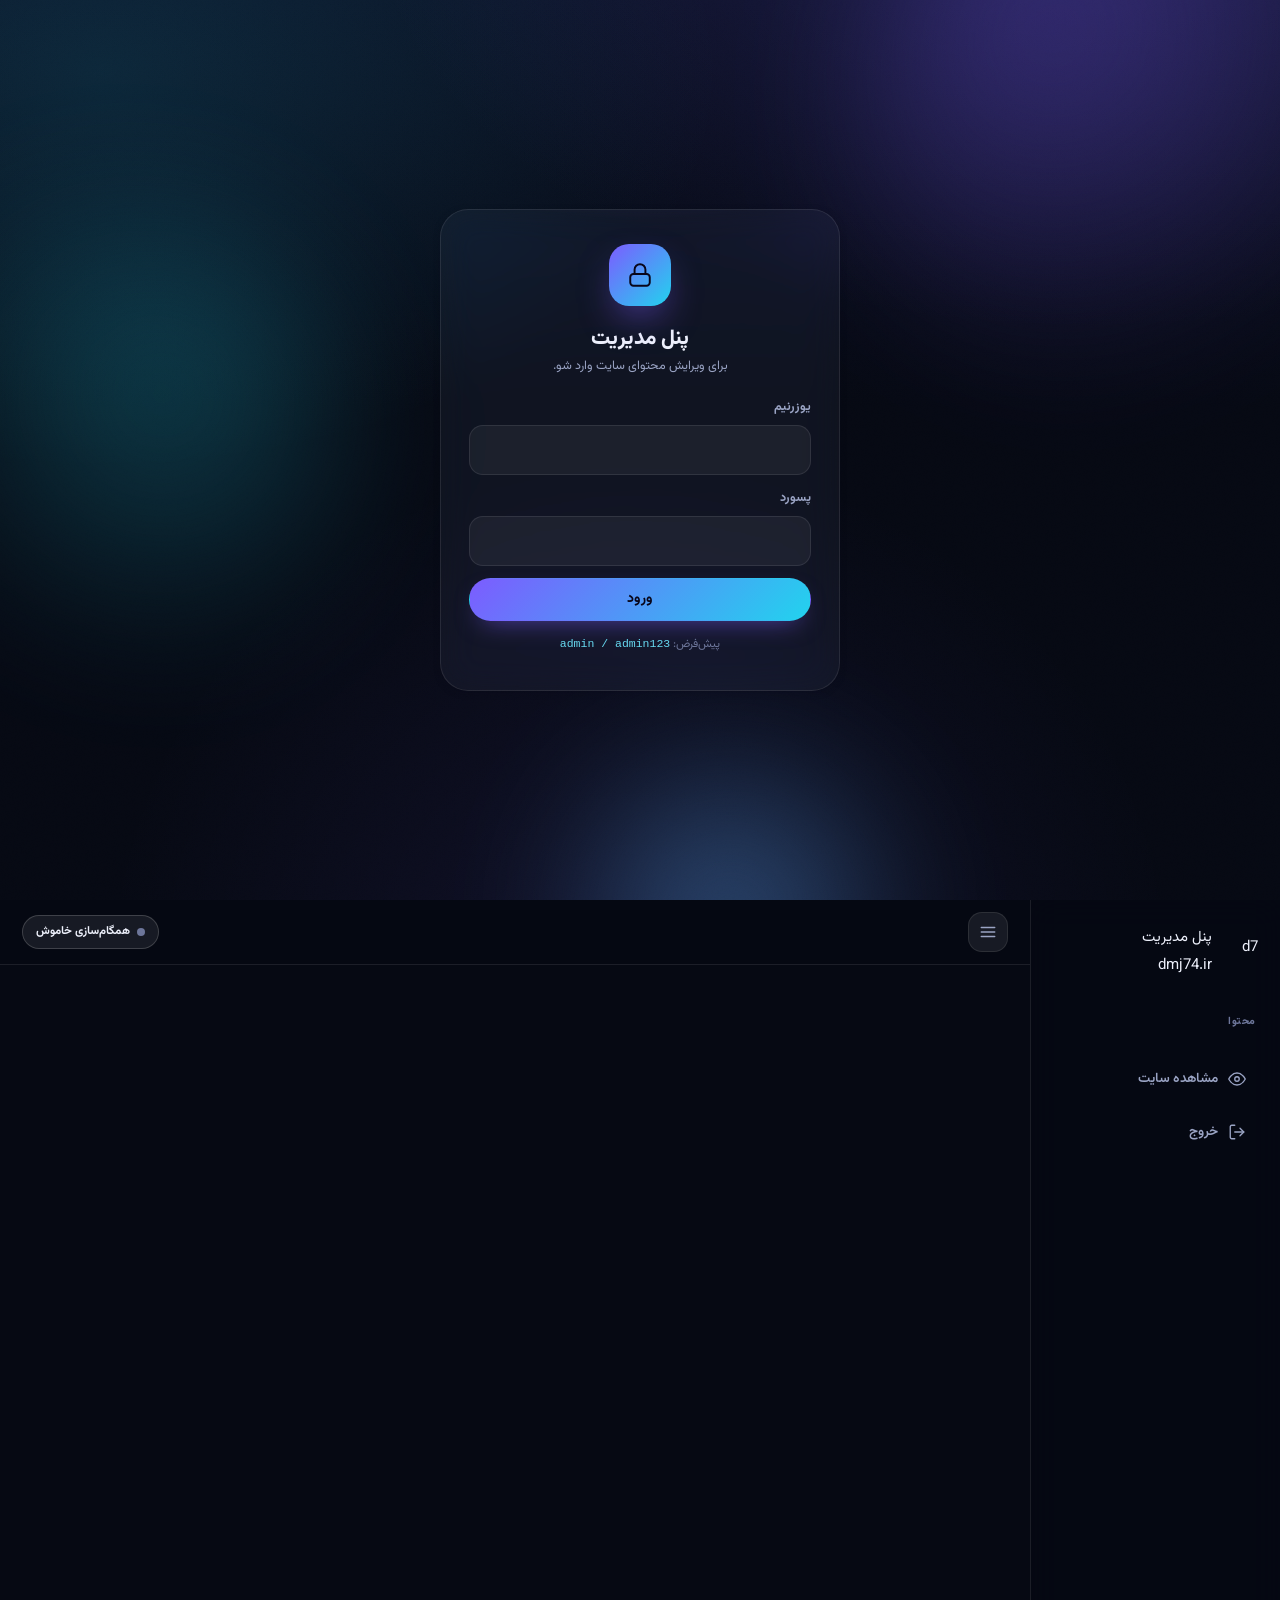
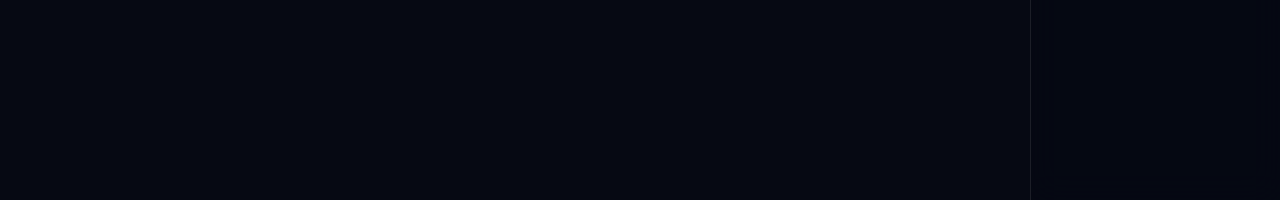
<file: admin.html>
<!doctype html>
<html lang="fa" dir="rtl" data-theme="dark" data-accent="aurora">
<head>
  <meta charset="utf-8">
  <meta name="viewport" content="width=device-width, initial-scale=1, viewport-fit=cover">
  <title>پنل مدیریت | dmj74</title>
  <meta name="robots" content="noindex">
  <meta name="theme-color" content="#060913">
  <link rel="icon" href="data:image/svg+xml,%3Csvg xmlns='http://www.w3.org/2000/svg' viewBox='0 0 64 64'%3E%3Cdefs%3E%3ClinearGradient id='g' x1='0' y1='0' x2='1' y2='1'%3E%3Cstop offset='0' stop-color='%237c5cff'/%3E%3Cstop offset='1' stop-color='%2322d3ee'/%3E%3C/linearGradient%3E%3C/defs%3E%3Crect width='64' height='64' rx='16' fill='url(%23g)'/%3E%3Ctext x='32' y='42' font-family='sans-serif' font-size='26' font-weight='800' fill='%2308061a' text-anchor='middle'%3Ed7%3C/text%3E%3C/svg%3E">
  <link rel="preload" href="assets/fonts/Vazirmatn-var.woff2" as="font" type="font/woff2" crossorigin>
  <link rel="stylesheet" href="assets/css/base.css">
  <link rel="stylesheet" href="assets/css/admin.css">
</head>
<body>
  <div class="bg" aria-hidden="true">
    <i class="bg__orb bg__orb--1"></i><i class="bg__orb bg__orb--2"></i><i class="bg__orb bg__orb--3"></i>
  </div>

  <!-- login -->
  <section class="auth" id="authView" hidden>
    <form class="auth__card card" id="loginForm">
      <span class="auth__mark"><svg class="icon" aria-hidden="true"><use href="#i-lock"/></svg></span>
      <div>
        <h1 class="auth__title">پنل مدیریت</h1>
        <p class="muted small">برای ویرایش محتوای سایت وارد شو.</p>
      </div>
      <div class="auth__form">
        <div class="field"><label class="label" for="lgUser">یوزرنیم</label><input class="input" id="lgUser" autocomplete="username" required></div>
        <div class="field"><label class="label" for="lgPass">پسورد</label><input class="input" id="lgPass" type="password" autocomplete="current-password" required></div>
        <button class="btn btn--primary" type="submit" style="width:100%">ورود</button>
        <p class="auth__hint center">پیش‌فرض: <code>admin / admin123</code></p>
      </div>
    </form>
  </section>

  <!-- dashboard -->
  <div class="shell" id="shell" hidden>
    <aside class="side" id="side">
      <div class="side__brand">
        <span class="brand__mark">d7</span>
        <span><span class="brand__name">پنل مدیریت</span><br><span class="brand__sub">dmj74.ir</span></span>
      </div>
      <span class="side__label">محتوا</span>
      <nav id="sideNav" style="display:grid;gap:4px"></nav>
      <div class="side__foot">
        <a class="side__btn" href="index.html"><svg class="icon" aria-hidden="true"><use href="#i-eye"/></svg> مشاهده سایت</a>
        <button class="side__btn" id="logoutBtn"><svg class="icon" aria-hidden="true"><use href="#i-logout"/></svg> خروج</button>
      </div>
    </aside>
    <div class="side-scrim" id="scrim" hidden></div>

    <div class="main">
      <div class="main__bar">
        <div class="row">
          <button class="iconbtn" id="menuBtn" aria-label="منو"><svg class="icon" aria-hidden="true"><use href="#i-menu"/></svg></button>
          <h1 class="main__title" id="mainTitle"></h1>
        </div>
        <div class="row">
          <span class="pill" id="syncPill"><i class="pill__dot"></i><span id="syncTxt">همگام‌سازی خاموش</span></span>
        </div>
      </div>
      <div class="main__in" id="panel"></div>
    </div>
  </div>

  <div class="toasts" id="toasts" aria-live="polite"></div>
  <div class="splash" id="splash"><div class="splash__ring" role="status" aria-label="در حال بارگذاری"></div></div>

  <script src="assets/js/core.js"></script>
  <script src="assets/js/admin.js"></script>
</body>
</html>
</file>
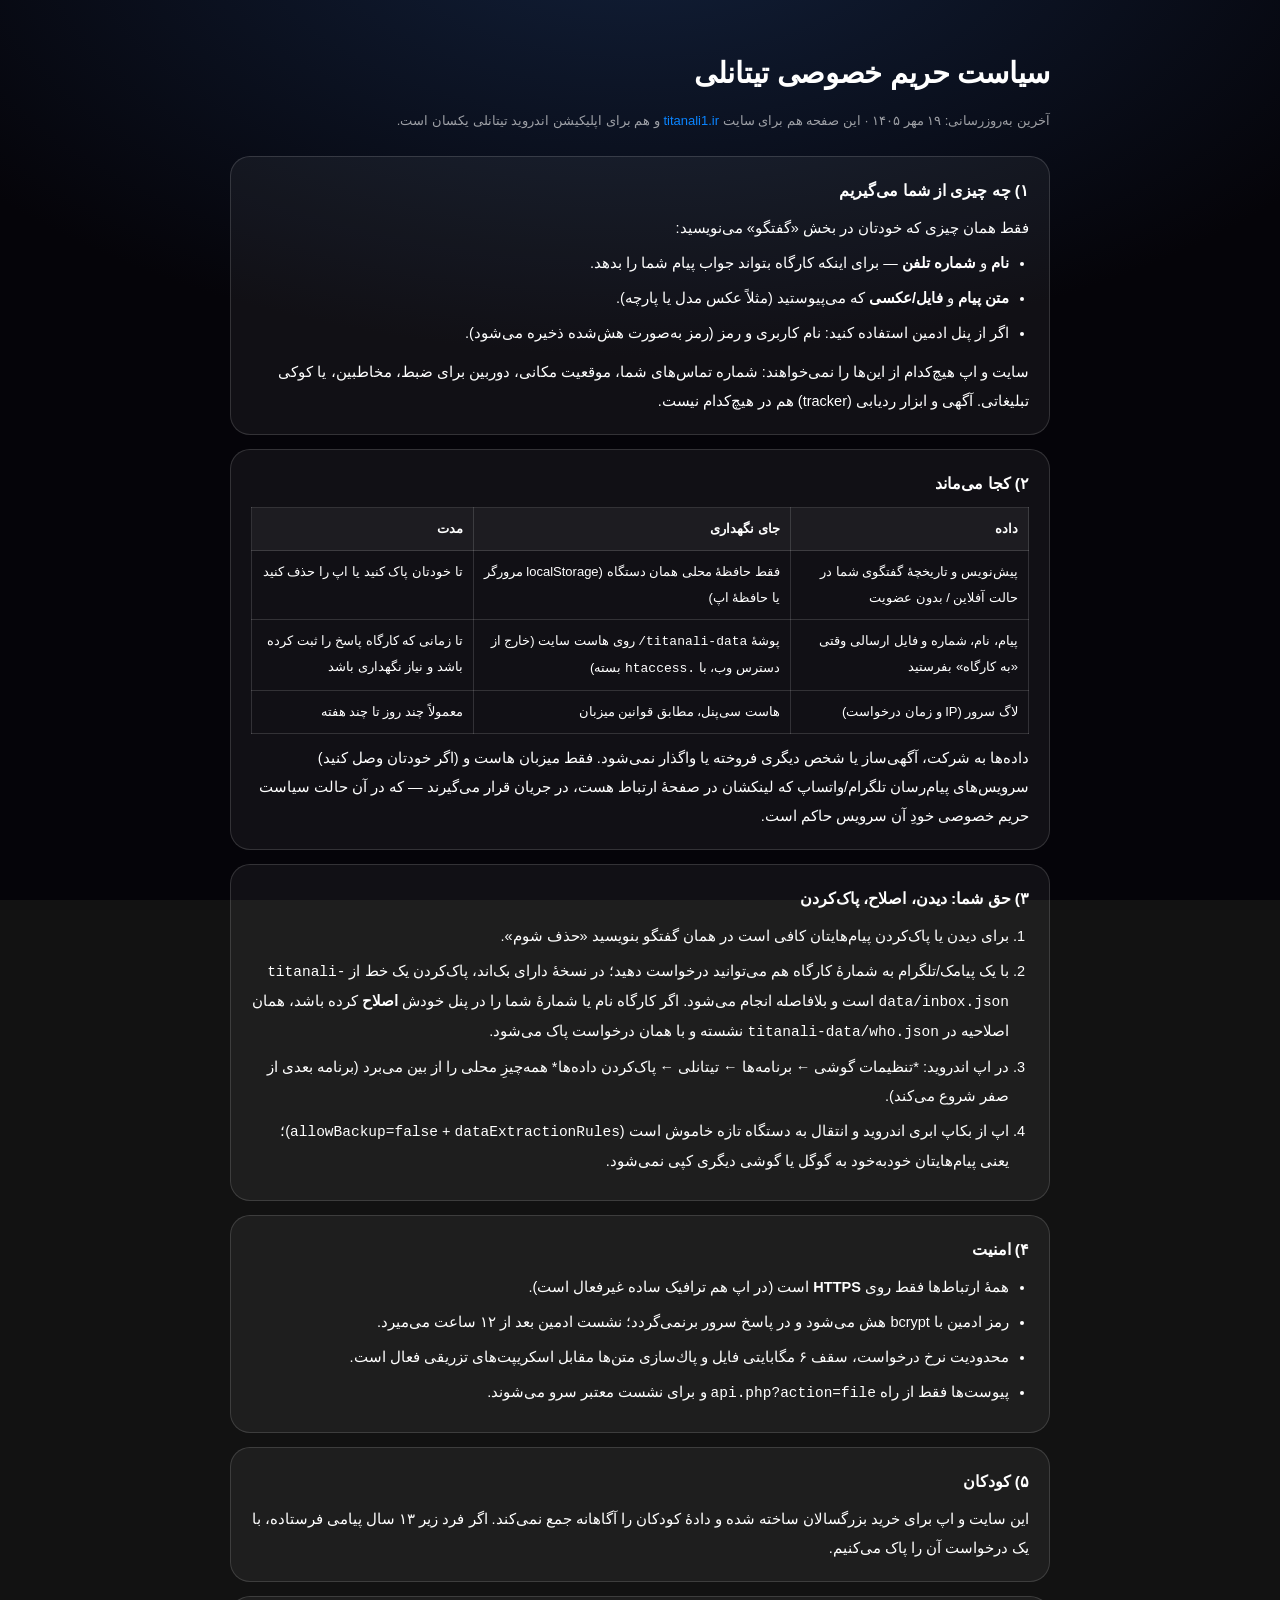
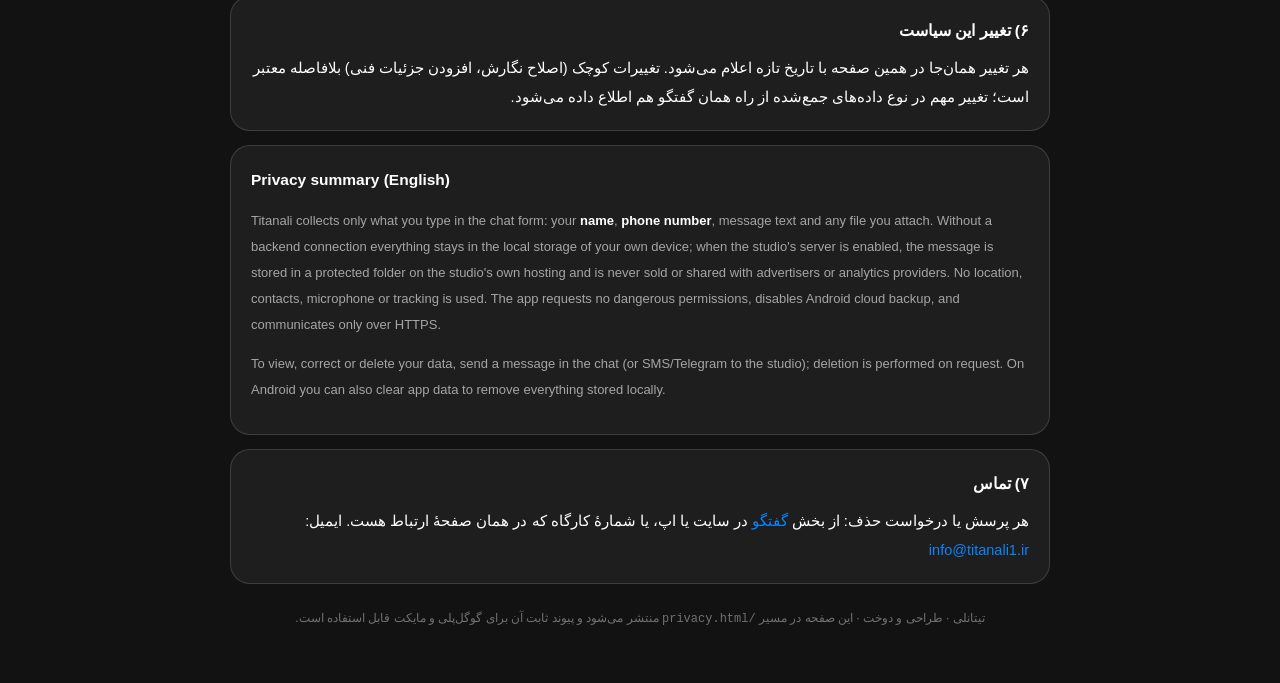
<file: privacy.html>
<!DOCTYPE html>
<html lang="fa" dir="rtl">
<head>
<meta charset="UTF-8">
<meta name="viewport" content="width=device-width,initial-scale=1,viewport-fit=cover">
<meta name="theme-color" content="#050409">
<meta name="robots" content="index,follow">
<title>سیاست حریم خصوصی — تیتانلی</title>
<meta name="description" content="چه داده‌هایی در سایت و اپلیکیشن اندروید تیتانلی جمع می‌شود، کجا می‌ماند و چطور پاک می‌شود.">
<link rel="icon" href="favicon.svg">
<style>
:root{color-scheme:dark;--bg:#050409;--tx:#fff;--mut:rgba(255,255,255,.6);--line:rgba(255,255,255,.14);
  --blue:#0a84ff;--r:20px}
*{box-sizing:border-box}
body{margin:0;background:radial-gradient(120% 90% at 50% -10%,#12203a 0%,var(--bg) 55%) fixed;color:var(--tx);
  font:14px/2 -apple-system,"Segoe UI",Vazirmatn,Tahoma,sans-serif;padding:26px 16px 60px}
main{max-width:820px;margin:0 auto}
h1{font-size:24px;margin:0 0 6px;letter-spacing:-.3px}
.sub{color:var(--mut);font-size:13px;margin:0 0 22px}
.card{background:rgba(255,255,255,.05);border:1px solid var(--line);border-radius:var(--r);
  padding:18px 20px;margin:0 0 14px}
h2{font-size:15.5px;margin:0 0 8px}
ul,ol{margin:6px 0 0;padding-inline-start:20px}
li{margin:0 0 6px}
b{color:#fff}
table{width:100%;border-collapse:collapse;font-size:13px;margin-top:8px}
th,td{border:1px solid var(--line);padding:8px 10px;text-align:start;vertical-align:top}
th{background:rgba(255,255,255,.05);font-weight:800}
a{color:var(--blue);text-decoration:none}
a:hover{text-decoration:underline}
.en{direction:ltr;text-align:left;font-size:13px;color:var(--mut)}
.en h2{color:var(--tx)}
footer{color:rgba(255,255,255,.4);font-size:12px;margin-top:22px;text-align:center}
@media (min-width:700px){body{padding-top:44px;font-size:14.5px}h1{font-size:29px}}
</style>
</head>
<body>
<main>
  <h1>سیاست حریم خصوصی تیتانلی</h1>
  <p class="sub">آخرین به‌روزرسانی: ۱۹ مهر ۱۴۰۵ · این صفحه هم برای سایت <a href="index.html">titanali1.ir</a>
  و هم برای اپلیکیشن اندروید تیتانلی یکسان است.</p>

  <div class="card">
    <h2>۱) چه چیزی از شما می‌گیریم</h2>
    فقط همان چیزی که خودتان در بخش «گفتگو» می‌نویسید:
    <ul>
      <li><b>نام</b> و <b>شماره تلفن</b> — برای اینکه کارگاه بتواند جواب پیام شما را بدهد.</li>
      <li><b>متن پیام</b> و <b>فایل/عکسی</b> که می‌پیوستید (مثلاً عکس مدل یا پارچه).</li>
      <li>اگر از پنل ادمین استفاده کنید: نام کاربری و رمز (رمز به‌صورت هش‌شده ذخیره می‌شود).</li>
    </ul>
    <p style="margin:10px 0 0">سایت و اپ هیچ‌کدام از این‌ها را نمی‌خواهند: شماره تماس‌های شما، موقعیت مکانی،
    دوربین برای ضبط، مخاطبین، یا کوکی تبلیغاتی. آگهی و ابزار ردیابی (tracker) هم در هیچ‌کدام نیست.</p>
  </div>

  <div class="card">
    <h2>۲) کجا می‌ماند</h2>
    <table>
      <tr><th>داده</th><th>جای نگهداری</th><th>مدت</th></tr>
      <tr><td>پیش‌نویس و تاریخچهٔ گفتگوی شما در حالت آفلاین / بدون عضویت</td>
          <td>فقط حافظهٔ محلی همان دستگاه (localStorage مرورگر یا حافظهٔ اپ)</td><td>تا خودتان پاک کنید یا اپ را حذف کنید</td></tr>
      <tr><td>پیام، نام، شماره و فایل ارسالی وقتی «به کارگاه» بفرستید</td>
          <td>پوشهٔ <code>titanali-data/</code> روی هاست سایت (خارج از دسترس وب، با <code>.htaccess</code> بسته)</td>
          <td>تا زمانی که کارگاه پاسخ را ثبت کرده باشد و نیاز نگهداری باشد</td></tr>
      <tr><td>لاگ سرور (IP و زمان درخواست)</td><td>هاست سی‌پنل، مطابق قوانین میزبان</td><td>معمولاً چند روز تا چند هفته</td></tr>
    </table>
    <p style="margin:10px 0 0">داده‌ها به شرکت، آگهی‌ساز یا شخص دیگری فروخته یا واگذار نمی‌شود. فقط
    میزبان هاست و (اگر خودتان وصل کنید) سرویس‌های پیام‌رسان تلگرام/واتساپ که لینکشان در صفحهٔ
    ارتباط هست، در جریان قرار می‌گیرند — که در آن حالت سیاست حریم خصوصی خودِ آن سرویس حاکم است.</p>
  </div>

  <div class="card">
    <h2>۳) حق شما: دیدن، اصلاح، پاک‌کردن</h2>
    <ol>
      <li>برای دیدن یا پاک‌کردن پیام‌هایتان کافی است در همان گفتگو بنویسید «حذف شوم».</li>
      <li>با یک پیامک/تلگرام به شمارهٔ کارگاه هم می‌توانید درخواست دهید؛ در نسخهٔ دارای بک‌اند،
      پاک‌کردن یک خط از <code>titanali-data/inbox.json</code> است و بلافاصله انجام می‌شود. اگر کارگاه نام یا
      شمارهٔ شما را در پنل خودش <b>اصلاح</b> کرده باشد، همان اصلاحیه در <code>titanali-data/who.json</code>
      نشسته و با همان درخواست پاک می‌شود.</li>
      <li>در اپ اندروید: *تنظیمات گوشی ← برنامه‌ها ← تیتانلی ← پاک‌کردن داده‌ها* همه‌چیزِ محلی را
      از بین می‌برد (برنامه بعدی از صفر شروع می‌کند).</li>
      <li>اپ از بکاپ ابری اندروید و انتقال به دستگاه تازه خاموش است
      (<code>allowBackup=false</code> + <code>dataExtractionRules</code>)؛ یعنی پیام‌هایتان خودبه‌خود
      به گوگل یا گوشی دیگری کپی نمی‌شود.</li>
    </ol>
  </div>

  <div class="card">
    <h2>۴) امنیت</h2>
    <ul>
      <li> همهٔ ارتباط‌ها فقط روی <b>HTTPS</b> است (در اپ هم ترافیک ساده غیرفعال است).
      <li>رمز ادمین با bcrypt هش می‌شود و در پاسخ سرور برنمی‌گردد؛ نشست ادمین بعد از ۱۲ ساعت می‌میرد.</li>
      <li>محدودیت نرخ درخواست، سقف ۶ مگابایتی فایل و پاك‌سازی متن‌ها مقابل اسکریپت‌های تزریقی فعال است.</li>
      <li>پیوست‌ها فقط از راه <code>api.php?action=file</code> و برای نشست معتبر سرو می‌شوند.</li>
    </ul>
  </div>

  <div class="card">
    <h2>۵) کودکان</h2>
    <p style="margin:0">این سایت و اپ برای خرید بزرگسالان ساخته شده و دادهٔ کودکان را آگاهانه جمع
    نمی‌کند. اگر فرد زیر ۱۳ سال پیامی فرستاده، با یک درخواست آن را پاک می‌کنیم.</p>
  </div>

  <div class="card">
    <h2>۶) تغییر این سیاست</h2>
    <p style="margin:0">هر تغییر همان‌جا در همین صفحه با تاریخ تازه اعلام می‌شود. تغییرات کوچک
    (اصلاح نگارش، افزودن جزئیات فنی) بلافاصله معتبر است؛ تغییر مهم در نوع داده‌های جمع‌شده از راه
    همان گفتگو هم اطلاع داده می‌شود.</p>
  </div>

  <div class="card en">
    <h2>Privacy summary (English)</h2>
    <p>Titanali collects only what you type in the chat form: your <b>name</b>, <b>phone number</b>,
    message text and any file you attach. Without a backend connection everything stays in the
    local storage of your own device; when the studio's server is enabled, the message is stored in a
    protected folder on the studio's own hosting and is never sold or shared with advertisers or
    analytics providers. No location, contacts, microphone or tracking is used. The app requests no
    dangerous permissions, disables Android cloud backup, and communicates only over HTTPS.</p>
    <p>To view, correct or delete your data, send a message in the chat (or SMS/Telegram to the
    studio); deletion is performed on request. On Android you can also clear app data to remove
    everything stored locally.</p>
  </div>

  <div class="card">
    <h2>۷) تماس</h2>
    <p style="margin:0">هر پرسش یا درخواست حذف: از بخش <a href="index.html#chat">گفتگو</a> در سایت یا اپ،
    یا شمارهٔ کارگاه که در همان صفحهٔ ارتباط هست. ایمیل: <a href="mailto:info@titanali1.ir">info@titanali1.ir</a></p>
  </div>

  <footer>تیتانلی · طراحی و دوخت · این صفحه در مسیر <code>/privacy.html</code> منتشر می‌شود و پیوند
  ثابت آن برای گوگل‌پلی و مایکت قابل استفاده است.</footer>
</main>
</body>
</html>
</file>
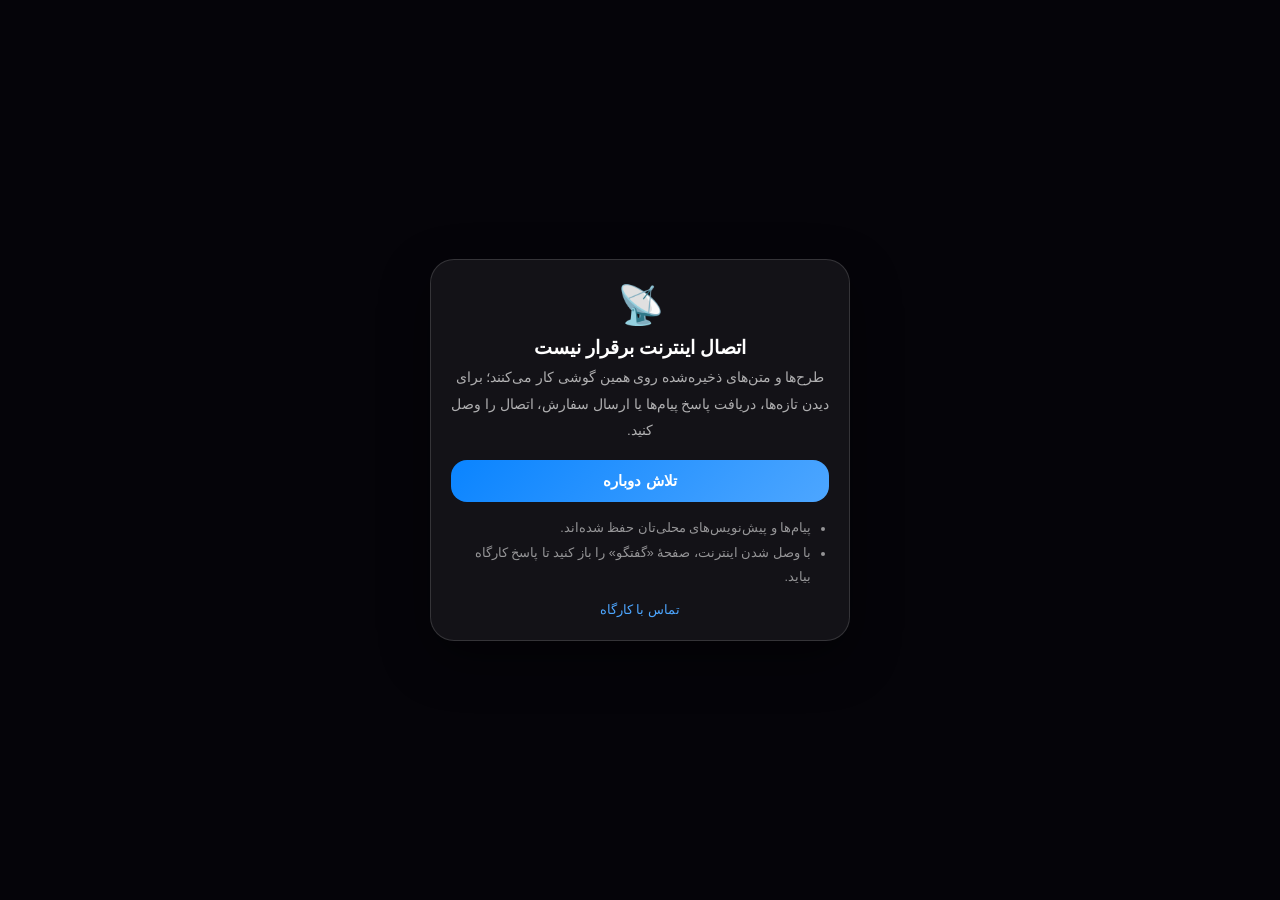
<file: android/app/src/main/assets/web/offline.html>
<!DOCTYPE html>
<html lang="fa" dir="rtl">
<head>
<meta charset="UTF-8">
<meta name="viewport" content="width=device-width,initial-scale=1,viewport-fit=cover">
<meta name="theme-color" content="#050409">
<title>اتصال ندارد — تیتانلی</title>
<style>
:root{color-scheme:dark}
*{box-sizing:border-box}
body{margin:0;min-height:100vh;display:grid;place-items:center;padding:26px;font-family:-apple-system,"Segoe UI",Vazirmatn,Tahoma,sans-serif;
  background:#050409;color:#fff;text-align:center}
main{max-width:420px;background:rgba(255,255,255,.06);border:1px solid rgba(255,255,255,.14);border-radius:24px;padding:26px 20px 22px;
  box-shadow:0 18px 50px rgba(0,0,0,.45)}
.ic{font-size:38px;line-height:1}
h1{font-size:19px;margin:12px 0 6px;font-weight:800}
p{font-size:13.5px;line-height:1.95;color:rgba(255,255,255,.66);margin:0 0 16px}
button{width:100%;border:0;border-radius:16px;padding:13px 16px;font-size:14.5px;font-weight:800;color:#fff;
  background:linear-gradient(135deg,#0a84ff,#4da6ff);font-family:inherit}
button:active{transform:scale(.98)}
a{color:#4da6ff;text-decoration:none;font-size:12.5px;display:inline-block;margin-top:12px}
ul{text-align:start;font-size:12.5px;line-height:1.95;color:rgba(255,255,255,.55);margin:14px 0 0;padding-inline-start:18px}
</style>
</head>
<body>
<main>
  <div class="ic">📡</div>
  <h1>اتصال اینترنت برقرار نیست</h1>
  <p>طرح‌ها و متن‌های ذخیره‌شده روی همین گوشی کار می‌کنند؛ برای دیدن تازه‌ها، دریافت پاسخ پیام‌ها یا ارسال سفارش، اتصال را وصل کنید.</p>
  <button type="button" onclick="location.replace('index.html')">تلاش دوباره</button>
  <ul>
    <li>پیام‌ها و پیش‌نویس‌های محلی‌تان حفظ شده‌اند.</li>
    <li>با وصل شدن اینترنت، صفحهٔ «گفتگو» را باز کنید تا پاسخ کارگاه بیاید.</li>
  </ul>
  <a href="tel:+989120000000">تماس با کارگاه</a>
</main>
</body>
</html>
</file>
<file: assets/css/base.css>
/* ============================================================
   AURORA GLASS — base design system for dmj74.ir
   توکن‌ها، ریست، تایپوگرافی و ابزارهای پایه
   ============================================================ */

/* ---------- Fonts (vendored, OFL) ---------- */
@font-face {
  font-family: "Vazirmatn";
  src: url("../fonts/Vazirmatn-var.woff2") format("woff2");
  font-weight: 100 900;
  font-style: normal;
  font-display: swap;
}
@font-face {
  font-family: "Vazirmatn RD";
  src: url("../fonts/Vazirmatn-RD-var.woff2") format("woff2");
  font-weight: 100 900;
  font-style: normal;
  font-display: swap;
}
@font-face {
  font-family: "Vazirmatn FD";
  src: url("../fonts/Vazirmatn-FD-Regular.woff2") format("woff2");
  font-weight: 400;
  font-display: swap;
}
@font-face {
  font-family: "Vazirmatn FD";
  src: url("../fonts/Vazirmatn-FD-Bold.woff2") format("woff2");
  font-weight: 700;
  font-display: swap;
}

/* ---------- Tokens ---------- */
:root {
  color-scheme: dark;

  /* type */
  --font-sans: "Vazirmatn", "Segoe UI", Tahoma, system-ui, sans-serif;
  --font-display: "Vazirmatn RD", "Vazirmatn", Tahoma, system-ui, sans-serif;
  --font-fd: "Vazirmatn FD", "Vazirmatn", Tahoma, sans-serif;

  /* radii */
  --r-xs: 10px;
  --r-sm: 14px;
  --r-md: 20px;
  --r-lg: 28px;
  --r-xl: 36px;
  --r-full: 999px;

  /* spacing scale */
  --s-1: 4px;  --s-2: 8px;  --s-3: 12px; --s-4: 16px;
  --s-5: 24px; --s-6: 32px; --s-7: 48px; --s-8: 64px; --s-9: 96px;

  /* elevation */
  --sh-1: 0 2px 10px -4px rgb(2 6 23 / .5);
  --sh-2: 0 12px 32px -14px rgb(2 6 23 / .65);
  --sh-3: 0 28px 70px -28px rgb(2 6 23 / .8);
  --sh-glow: 0 0 0 1px var(--stroke-2), 0 14px 44px -18px color-mix(in oklab, var(--a1) 55%, transparent);

  /* motion */
  --t-fast: .18s cubic-bezier(.3, .7, .4, 1);
  --t: .32s cubic-bezier(.22, .8, .3, 1);
  --t-slow: .6s cubic-bezier(.22, .8, .3, 1);

  /* layout */
  --topbar-h: 64px;
  --dock-h: 78px;
  --wrap: 1180px;

  --blur: 18px;
  --grad: linear-gradient(135deg, var(--a1), var(--a2));
}

/* ---------- Accent presets ---------- */
:root, [data-accent="aurora"] { --a1: #7c5cff; --a2: #22d3ee; }
[data-accent="sunset"]  { --a1: #ff4d8d; --a2: #ffb454; }
[data-accent="emerald"] { --a1: #10b981; --a2: #a3e635; }
[data-accent="ocean"]   { --a1: #38bdf8; --a2: #818cf8; }

/* ---------- Themes ---------- */
[data-theme="dark"] {
  color-scheme: dark;
  --bg: #060913;
  --bg-2: #0a0f22;
  --surface: rgb(255 255 255 / .045);
  --surface-2: rgb(255 255 255 / .075);
  --surface-3: rgb(255 255 255 / .11);
  --stroke: rgb(255 255 255 / .09);
  --stroke-2: rgb(255 255 255 / .17);
  --text: #edf0fb;
  --muted: #9aa4c4;
  --faint: #6d769a;
  --on-accent: #08061a;
  --field-bg: rgb(255 255 255 / .05);
  --shadow-amb: rgb(0 0 0 / .55);
}
[data-theme="light"] {
  color-scheme: light;
  --bg: #eef1f9;
  --bg-2: #f8f9fe;
  --surface: rgb(255 255 255 / .62);
  --surface-2: rgb(255 255 255 / .82);
  --surface-3: rgb(255 255 255 / .95);
  --stroke: rgb(15 20 45 / .1);
  --stroke-2: rgb(15 20 45 / .18);
  --text: #12162b;
  --muted: #525a78;
  --faint: #878da8;
  --on-accent: #ffffff;
  --field-bg: rgb(255 255 255 / .7);
  --shadow-amb: rgb(30 40 90 / .18);
  --sh-1: 0 2px 10px -4px rgb(30 40 90 / .18);
  --sh-2: 0 12px 32px -14px rgb(30 40 90 / .25);
  --sh-3: 0 28px 70px -28px rgb(30 40 90 / .35);
}

/* ---------- Reset ---------- */
*, *::before, *::after { box-sizing: border-box; }
* { margin: 0; }
html { -webkit-text-size-adjust: 100%; scroll-behavior: smooth; }
body {
  font-family: var(--font-sans);
  background: var(--bg);
  color: var(--text);
  line-height: 1.85;
  font-size: 15px;
  min-height: 100dvh;
  overflow-x: hidden;
  -webkit-font-smoothing: antialiased;
  transition: background var(--t), color var(--t);
}
img, svg, video { display: block; max-width: 100%; }
button, input, textarea, select { font: inherit; color: inherit; }
button { background: none; border: 0; cursor: pointer; padding: 0; }
a { color: inherit; text-decoration: none; }
ul, ol { list-style: none; padding: 0; }
h1, h2, h3, h4 { font-family: var(--font-display); line-height: 1.45; font-weight: 800; }
::selection { background: color-mix(in oklab, var(--a1) 45%, transparent); color: var(--text); }

/* ---------- Ambient background ---------- */
.bg {
  position: fixed; inset: 0; z-index: -2; overflow: hidden;
  background:
    radial-gradient(1200px 700px at 85% -10%, color-mix(in oklab, var(--a1) 16%, transparent), transparent 60%),
    radial-gradient(1000px 640px at 8% 8%, color-mix(in oklab, var(--a2) 13%, transparent), transparent 62%),
    radial-gradient(900px 900px at 50% 110%, color-mix(in oklab, var(--a1) 9%, transparent), transparent 60%),
    linear-gradient(180deg, var(--bg-2), var(--bg) 45%);
}
.bg::after {
  content: ""; position: absolute; inset: 0;
  background-image: url("data:image/svg+xml,%3Csvg xmlns='http://www.w3.org/2000/svg' width='160' height='160'%3E%3Cfilter id='n'%3E%3CfeTurbulence type='fractalNoise' baseFrequency='.9' numOctaves='2'/%3E%3C/filter%3E%3Crect width='160' height='160' filter='url(%23n)' opacity='.5'/%3E%3C/svg%3E");
  opacity: .05; mix-blend-mode: overlay; pointer-events: none;
}
.bg__orb {
  position: absolute; border-radius: 50%; filter: blur(70px); opacity: .5;
  animation: drift 26s ease-in-out infinite alternate;
}
.bg__orb--1 { width: 46vw; height: 46vw; inset-inline-start: -12vw; top: -14vw;
  background: radial-gradient(circle at 35% 35%, color-mix(in oklab, var(--a1) 60%, transparent), transparent 68%); }
.bg__orb--2 { width: 38vw; height: 38vw; inset-inline-end: -10vw; top: 22vh;
  background: radial-gradient(circle at 60% 40%, color-mix(in oklab, var(--a2) 52%, transparent), transparent 68%);
  animation-delay: -9s; }
.bg__orb--3 { width: 30vw; height: 30vw; inset-inline-start: 28vw; bottom: -16vw;
  background: radial-gradient(circle at 50% 50%, color-mix(in oklab, var(--a1) 38%, var(--a2)), transparent 70%);
  animation-delay: -17s; }
@keyframes drift {
  from { transform: translate3d(0, 0, 0) scale(1); }
  to   { transform: translate3d(4vw, 6vh, 0) scale(1.14); }
}
/* optional photo backdrop (ست می‌شود از پنل مدیریت) */
.bg__img {
  position: fixed; inset: 0; z-index: -1; pointer-events: none;
  background-size: cover; background-position: center;
  opacity: var(--bg-opacity, .35);
  -webkit-mask-image: linear-gradient(180deg, #000 20%, transparent 92%);
  mask-image: linear-gradient(180deg, #000 20%, transparent 92%);
}

/* ---------- Layout helpers ---------- */
.wrap { width: min(100% - 32px, var(--wrap)); margin-inline: auto; }
.stack { display: grid; gap: var(--s-4); }
.row { display: flex; align-items: center; gap: var(--s-3); }
.row--between { justify-content: space-between; }
.row--wrap { flex-wrap: wrap; }
.num { font-family: var(--font-fd); font-feature-settings: "ss01"; }
.flip { transform: scaleX(-1); }

/* ---------- Surfaces ---------- */
.glass {
  background: var(--surface);
  border: 1px solid var(--stroke);
  backdrop-filter: blur(var(--blur)) saturate(150%);
  -webkit-backdrop-filter: blur(var(--blur)) saturate(150%);
}
.card {
  background: var(--surface);
  border: 1px solid var(--stroke);
  border-radius: var(--r-md);
  backdrop-filter: blur(var(--blur)) saturate(140%);
  -webkit-backdrop-filter: blur(var(--blur)) saturate(140%);
  box-shadow: var(--sh-1);
  transition: transform var(--t), border-color var(--t), box-shadow var(--t), background var(--t);
}
.card--hover:hover {
  transform: translateY(-4px);
  border-color: var(--stroke-2);
  box-shadow: var(--sh-glow);
}
.hr { height: 1px; background: var(--stroke); border: 0; }

/* ---------- Text ---------- */
.grad-text {
  background: var(--grad);
  -webkit-background-clip: text; background-clip: text;
  color: transparent;
}
.muted { color: var(--muted); }
.faint { color: var(--faint); }
.small { font-size: 12.5px; }
.tiny { font-size: 11px; }
.bold { font-weight: 700; }
.center { text-align: center; }

/* ---------- Buttons ---------- */
.btn {
  display: inline-flex; align-items: center; justify-content: center; gap: 8px;
  padding: 11px 20px; border-radius: var(--r-full);
  font-weight: 700; font-size: 14px; line-height: 1.4;
  border: 1px solid var(--stroke-2);
  background: var(--surface-2);
  transition: transform var(--t-fast), box-shadow var(--t), background var(--t), border-color var(--t), color var(--t);
  white-space: nowrap;
}
.btn:hover { transform: translateY(-2px); box-shadow: var(--sh-2); }
.btn:active { transform: translateY(0); }
.btn--primary {
  background: var(--grad); color: var(--on-accent); border-color: transparent;
  box-shadow: 0 10px 26px -12px color-mix(in oklab, var(--a1) 70%, transparent);
}
.btn--primary:hover { box-shadow: 0 16px 34px -12px color-mix(in oklab, var(--a1) 85%, transparent); }
.btn--ghost { background: transparent; }
.btn--danger { color: #ff7b8a; border-color: rgb(255 123 138 / .35); background: rgb(255 123 138 / .08); }
.btn--sm { padding: 7px 14px; font-size: 12.5px; }
.btn--icon { padding: 10px; border-radius: var(--r-sm); }
.btn[disabled], .btn.is-disabled { opacity: .45; pointer-events: none; }
.btn .icon { width: 18px; height: 18px; }

/* ---------- Icon button ---------- */
.iconbtn {
  display: inline-grid; place-items: center;
  width: 40px; height: 40px; border-radius: var(--r-sm);
  border: 1px solid var(--stroke); background: var(--surface-2);
  color: var(--muted);
  transition: color var(--t-fast), background var(--t-fast), border-color var(--t-fast), transform var(--t-fast);
}
.iconbtn:hover { color: var(--text); border-color: var(--stroke-2); transform: translateY(-1px); }
.iconbtn .icon { width: 18px; height: 18px; }

/* ---------- Chips & badges ---------- */
.chip {
  display: inline-flex; align-items: center; gap: 6px;
  padding: 5px 12px; border-radius: var(--r-full);
  background: var(--surface-2); border: 1px solid var(--stroke);
  font-size: 12px; font-weight: 600; color: var(--muted);
}
.chip--accent {
  color: color-mix(in oklab, var(--a2) 80%, var(--text));
  border-color: color-mix(in oklab, var(--a1) 40%, transparent);
  background: color-mix(in oklab, var(--a1) 14%, transparent);
}
.badge {
  display: inline-flex; align-items: center; gap: 5px;
  padding: 3px 10px; border-radius: var(--r-full);
  font-size: 11px; font-weight: 700;
  background: color-mix(in oklab, var(--a2) 16%, transparent);
  color: color-mix(in oklab, var(--a2) 85%, var(--text));
  border: 1px solid color-mix(in oklab, var(--a2) 30%, transparent);
}
.badge--ok { background: rgb(52 211 153 / .14); color: #4ade9d; border-color: rgb(52 211 153 / .3); }
.badge--warn { background: rgb(251 191 36 / .14); color: #fbbf24; border-color: rgb(251 191 36 / .3); }
[data-theme="light"] .badge--ok { color: #067a55; }
[data-theme="light"] .badge--warn { color: #92610a; }

/* ---------- Forms ---------- */
.field { display: grid; gap: 6px; }
.label { font-size: 12.5px; font-weight: 700; color: var(--muted); }
.input, .textarea, .select {
  width: 100%; padding: 11px 14px;
  border-radius: var(--r-sm);
  border: 1px solid var(--stroke);
  background: var(--field-bg);
  color: var(--text);
  transition: border-color var(--t-fast), box-shadow var(--t-fast), background var(--t-fast);
  font-size: 14px;
}
.textarea { min-height: 110px; resize: vertical; }
.input:focus, .textarea:focus, .select:focus {
  outline: none;
  border-color: color-mix(in oklab, var(--a1) 65%, transparent);
  box-shadow: 0 0 0 4px color-mix(in oklab, var(--a1) 18%, transparent);
}
.input::placeholder, .textarea::placeholder { color: var(--faint); }
.select { appearance: none; }
.range { accent-color: var(--a1); width: 100%; }
.switch {
  position: relative; width: 44px; height: 25px; border-radius: var(--r-full);
  background: var(--surface-3); border: 1px solid var(--stroke-2);
  transition: background var(--t-fast), border-color var(--t-fast);
  flex: none;
}
.switch::after {
  content: ""; position: absolute; top: 2px; inset-inline-start: 2px;
  width: 19px; height: 19px; border-radius: 50%;
  background: var(--muted); transition: transform var(--t-fast), background var(--t-fast);
}
.switch[aria-checked="true"] { background: var(--grad); border-color: transparent; }
.switch[aria-checked="true"]::after { transform: translateX(-19px); background: #fff; }
[dir="ltr"] .switch[aria-checked="true"]::after { transform: translateX(19px); }

/* ---------- Focus visibility ---------- */
:focus-visible {
  outline: 2px solid color-mix(in oklab, var(--a2) 80%, transparent);
  outline-offset: 2px; border-radius: 6px;
}

/* ---------- Scrollbar ---------- */
::-webkit-scrollbar { width: 10px; height: 10px; }
::-webkit-scrollbar-track { background: transparent; }
::-webkit-scrollbar-thumb {
  background: var(--surface-3); border-radius: 99px;
  border: 2px solid var(--bg);
}
::-webkit-scrollbar-thumb:hover { background: color-mix(in oklab, var(--a1) 45%, var(--surface-3)); }

/* ---------- Reveal on scroll ---------- */
.reveal { opacity: 0; transform: translateY(18px); transition: opacity var(--t-slow), transform var(--t-slow); }
.reveal.is-in { opacity: 1; transform: none; }

/* ---------- Splash ---------- */
.splash {
  position: fixed; inset: 0; z-index: 90; display: grid; place-items: center;
  background: var(--bg); transition: opacity .5s, visibility .5s;
}
.splash.is-done { opacity: 0; visibility: hidden; }
.splash__ring {
  width: 54px; height: 54px; border-radius: 50%;
  border: 3px solid var(--stroke-2); border-top-color: var(--a1); border-inline-end-color: var(--a2);
  animation: spin 1s linear infinite;
}
@keyframes spin { to { transform: rotate(360deg); } }

/* ---------- Toast ---------- */
.toasts { position: fixed; inset-block-end: calc(var(--dock-h) + 22px); inset-inline-start: 50%;
  transform: translateX(50%); z-index: 95; display: grid; gap: 8px; justify-items: center; pointer-events: none; }
[dir="ltr"] .toasts { transform: translateX(-50%); }
.toast {
  display: flex; align-items: center; gap: 8px;
  padding: 10px 18px; border-radius: var(--r-full);
  background: var(--surface-3); border: 1px solid var(--stroke-2);
  backdrop-filter: blur(14px); box-shadow: var(--sh-2);
  font-size: 13px; font-weight: 600;
  animation: toast-in .35s cubic-bezier(.2, .9, .3, 1.2);
}
.toast--ok .icon { color: #34d399; }
.toast--err .icon { color: #fb7185; }
.toast.is-out { animation: toast-out .3s forwards; }
@keyframes toast-in { from { opacity: 0; transform: translateY(14px) scale(.94); } }
@keyframes toast-out { to { opacity: 0; transform: translateY(10px) scale(.96); } }

/* ---------- Empty state ---------- */
.empty {
  display: grid; place-items: center; gap: 10px; text-align: center;
  padding: var(--s-7) var(--s-4);
  border: 1px dashed var(--stroke-2); border-radius: var(--r-md);
  color: var(--muted);
}
.empty .icon { width: 34px; height: 34px; color: var(--faint); }

/* ---------- Motion preferences ---------- */
@media (prefers-reduced-motion: reduce) {
  *, *::before, *::after { animation-duration: .01ms !important; animation-iteration-count: 1 !important; transition-duration: .01ms !important; scroll-behavior: auto !important; }
  .reveal { opacity: 1; transform: none; }
}

/* ---------- Small screens ---------- */
@media (max-width: 640px) {
  :root { --topbar-h: 58px; --dock-h: 70px; }
  body { font-size: 14px; }
}
</file>
<file: assets/css/admin.css>
/* ============================================================
   AURORA GLASS — admin panel components (admin)
   ============================================================ */

/* ---------- Auth ---------- */
.auth { min-height: 100dvh; display: grid; place-items: center; padding: 24px; }
.auth__card {
  width: min(100%, 400px); border-radius: var(--r-lg); padding: 34px 28px;
  display: grid; gap: 18px; justify-items: center; text-align: center;
  position: relative; overflow: hidden;
}
.auth__card::before {
  content: ""; position: absolute; inset: 0;
  background: radial-gradient(420px 220px at 50% -30%, color-mix(in oklab, var(--a1) 24%, transparent), transparent 70%);
}
.auth__mark {
  width: 62px; height: 62px; border-radius: 20px; display: grid; place-items: center;
  background: var(--grad); color: var(--on-accent); position: relative;
  box-shadow: 0 16px 40px -14px color-mix(in oklab, var(--a1) 90%, transparent);
}
.auth__mark .icon { width: 26px; height: 26px; }
.auth__title { font-size: 21px; }
.auth__form { display: grid; gap: 12px; width: 100%; position: relative; text-align: start; }
.auth__hint { font-size: 11.5px; color: var(--faint); }
.auth__hint code { color: color-mix(in oklab, var(--a2) 80%, var(--text)); }

/* ---------- Shell ---------- */
.shell { display: grid; grid-template-columns: 250px 1fr; min-height: 100dvh; }
.side {
  position: sticky; top: 0; height: 100dvh; overflow-y: auto;
  border-inline-end: 1px solid var(--stroke);
  background: color-mix(in oklab, var(--bg) 55%, transparent);
  backdrop-filter: blur(16px);
  padding: 18px 12px; display: grid; gap: 4px; align-content: start;
}
.side__brand { display: flex; align-items: center; gap: 10px; padding: 6px 10px 16px; }
.side__brand .brand__mark { width: 36px; height: 36px; font-size: 15px; }
.side__label { font-size: 10.5px; font-weight: 800; color: var(--faint); letter-spacing: .6px; padding: 12px 12px 6px; }
.side__btn {
  display: flex; align-items: center; gap: 10px; width: 100%;
  padding: 10px 12px; border-radius: var(--r-sm);
  color: var(--muted); font-size: 13.5px; font-weight: 600; text-align: start;
  transition: background var(--t-fast), color var(--t-fast);
}
.side__btn .icon { width: 18px; height: 18px; flex: none; }
.side__btn:hover { background: var(--surface-2); color: var(--text); }
.side__btn[aria-current="true"] {
  background: color-mix(in oklab, var(--a1) 14%, transparent);
  color: color-mix(in oklab, var(--a2) 82%, var(--text));
  box-shadow: inset 0 0 0 1px color-mix(in oklab, var(--a1) 30%, transparent);
}
.side__foot { margin-top: auto; padding: 12px 10px 4px; display: grid; gap: 8px; }

.main { min-width: 0; display: grid; align-content: start; }
.main__bar {
  position: sticky; top: 0; z-index: 20;
  display: flex; align-items: center; justify-content: space-between; gap: 12px;
  padding: 12px 22px;
  background: color-mix(in oklab, var(--bg) 70%, transparent);
  backdrop-filter: blur(16px);
  border-bottom: 1px solid var(--stroke);
}
.main__title { font-size: 16px; display: flex; align-items: center; gap: 8px; }
.main__title .icon { width: 18px; height: 18px; color: var(--a2); }
.main__in { padding: 22px; display: grid; gap: 18px; align-content: start; }

/* ---------- Panels & forms ---------- */
.panel { border-radius: var(--r-md); padding: 22px; display: grid; gap: 16px; align-content: start; }
.panel__head { display: flex; align-items: center; justify-content: space-between; gap: 10px; flex-wrap: wrap; }
.panel__title { font-size: 15.5px; display: flex; align-items: center; gap: 8px; }
.panel__title .icon { width: 17px; height: 17px; color: var(--a2); }
.form-grid { display: grid; grid-template-columns: 1fr 1fr; gap: 14px; }
.form-grid .span-2 { grid-column: 1 / -1; }
.form-actions { display: flex; gap: 10px; flex-wrap: wrap; align-items: center; }

/* upload tiles */
.uploader {
  position: relative; width: 118px; aspect-ratio: 1; border-radius: var(--r-md);
  overflow: hidden; border: 1px dashed var(--stroke-2); cursor: pointer;
  display: grid; place-items: center; color: var(--faint); background: var(--field-bg);
  transition: border-color var(--t-fast), color var(--t-fast);
}
.uploader:hover { border-color: color-mix(in oklab, var(--a1) 60%, transparent); color: var(--a2); }
.uploader img { position: absolute; inset: 0; width: 100%; height: 100%; object-fit: cover; }
.uploader .icon { width: 22px; height: 22px; }
.uploader--wide { width: 100%; aspect-ratio: 21/8; }

/* repeatable rows */
.rows { display: grid; gap: 12px; }
.rowitem {
  border: 1px solid var(--stroke); border-radius: var(--r-md);
  padding: 16px; display: grid; gap: 12px; background: var(--field-bg);
}
.rowitem__head { display: flex; align-items: center; justify-content: space-between; gap: 8px; }
.rowitem__grip { color: var(--faint); font-size: 12px; font-weight: 700; }
.rowitem .form-grid { grid-template-columns: 1fr 1fr; }

/* inbox */
.msg { border: 1px solid var(--stroke); border-radius: var(--r-md); padding: 16px; display: grid; gap: 8px; background: var(--field-bg); }
.msg--unread { border-color: color-mix(in oklab, var(--a1) 45%, transparent); background: color-mix(in oklab, var(--a1) 7%, var(--field-bg)); }
.msg__head { display: flex; align-items: center; justify-content: space-between; gap: 10px; flex-wrap: wrap; }
.msg__from { font-weight: 800; font-size: 14px; }
.msg__date { color: var(--faint); font-size: 11.5px; font-family: var(--font-fd); }
.msg__body { color: var(--muted); font-size: 13.5px; white-space: pre-line; }
.msg__actions { display: flex; gap: 8px; }
.filters { display: flex; gap: 6px; flex-wrap: wrap; }
.filters .chip { cursor: pointer; }
.filters .chip[aria-pressed="true"] { background: var(--grad); color: var(--on-accent); border-color: transparent; }

/* kv list */
.kv { display: grid; gap: 8px; }
.kv__row { display: flex; justify-content: space-between; gap: 12px; font-size: 13px; padding: 9px 14px;
  border-radius: var(--r-sm); background: var(--field-bg); border: 1px solid var(--stroke); }
.kv__row dt { color: var(--muted); }
.kv__row dd { font-weight: 700; }

/* sync status pill */
.pill { display: inline-flex; align-items: center; gap: 7px; padding: 5px 13px; border-radius: var(--r-full);
  font-size: 11.5px; font-weight: 700; border: 1px solid var(--stroke-2); background: var(--surface-2); }
.pill__dot { width: 8px; height: 8px; border-radius: 50%; background: var(--faint); }
.pill--on .pill__dot { background: #34d399; box-shadow: 0 0 10px #34d399; }
.pill--on { color: #4ade9d; border-color: rgb(52 211 153 / .35); }
[data-theme="light"] .pill--on { color: #067a55; }

/* ---------- Responsive ---------- */
@media (max-width: 900px) {
  .shell { grid-template-columns: 1fr; }
  .side {
    position: fixed; inset-block: 0; inset-inline-start: 0; width: 262px; z-index: 60;
    transform: translateX(100%); transition: transform var(--t); height: 100dvh;
    background: color-mix(in oklab, var(--bg) 92%, transparent);
    box-shadow: var(--sh-3);
  }
  [dir="ltr"] .side { transform: translateX(-100%); }
  .side.is-open { transform: none; }
  .main__bar { padding-inline: 14px; }
  .main__in { padding: 14px; }
  .form-grid, .rowitem .form-grid { grid-template-columns: 1fr; }
}
.side-scrim { position: fixed; inset: 0; z-index: 55; background: rgb(0 0 0 / .45); backdrop-filter: blur(3px); }
.side-scrim[hidden] { display: none; }
</file>
